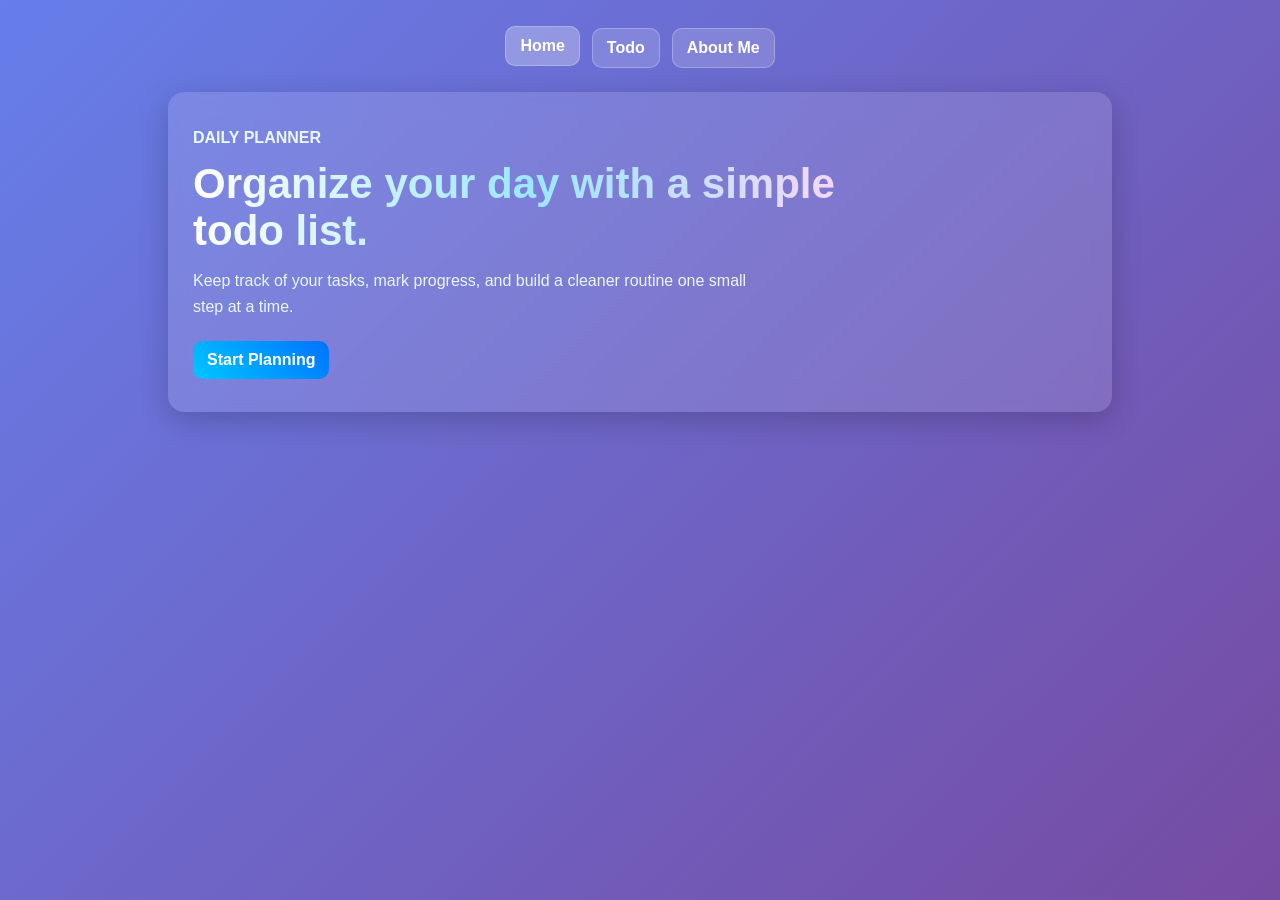
<file: index.html>
<!DOCTYPE html>
<html lang="en">
<head>
  <meta charset="UTF-8" />
  <meta name="viewport" content="width=device-width, initial-scale=1.0" />
  <title>Home | Todo App</title>
  <link rel="stylesheet" href="style.css" />
</head>
<body>
  <main class="app-shell">
    <nav class="site-nav">
      <a class="active" href="index.html">Home</a>
      <a href="todo.html">Todo</a>
      <a href="about.html">About Me</a>
    </nav>

    <section class="home-section">
      <p class="eyebrow">Daily Planner</p>
      <h1>Organize your day with a simple todo list.</h1>
      <p>
        Keep track of your tasks, mark progress, and build a cleaner routine one
        small step at a time.
      </p>
      <a class="primary-link" href="todo.html">Start Planning</a>
    </section>
  </main>
</body>
</html>
</file>
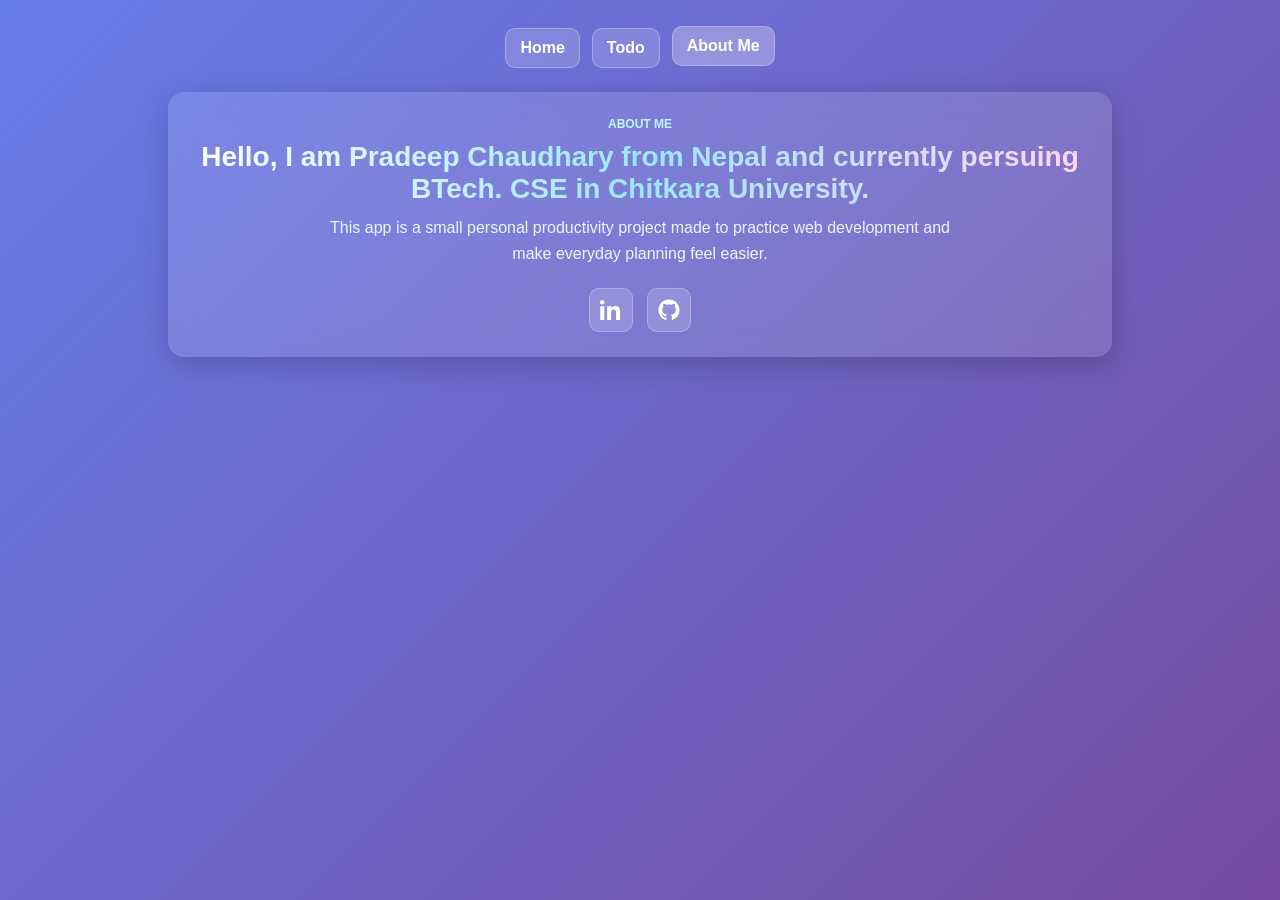
<file: about.html>
<!DOCTYPE html>
<html lang="en">
<head>
  <meta charset="UTF-8" />
  <meta name="viewport" content="width=device-width, initial-scale=1.0" />
  <title>About Me | Todo App</title>
  <link rel="stylesheet" href="style.css" />
</head>
<body>
  <main class="app-shell">
    <nav class="site-nav">
      <a href="index.html">Home</a>
      <a href="todo.html">Todo</a>
      <a class="active" href="about.html">About Me</a>
    </nav>

    <section class="about-section">
      <p class="eyebrow">About Me</p>
      <h1>Hello, I am Pradeep Chaudhary from Nepal and currently persuing BTech. CSE in Chitkara University.</h1>
      <p>
        This app is a small personal productivity project made to practice web
        development and make everyday planning feel easier.
      </p>
      <div class="social-links" aria-label="Social profile links">
        <a href="https://www.linkedin.com/in/pradeep-chaudhary-69693938a/" target="_blank" rel="noopener noreferrer" aria-label="LinkedIn profile" title="LinkedIn">
          <svg viewBox="0 0 24 24" aria-hidden="true">
            <path d="M4.98 3.5C4.98 4.88 3.86 6 2.5 6S0 4.88 0 3.5 1.12 1 2.5 1s2.48 1.12 2.48 2.5zM.28 8h4.43v15H.28V8zM8.11 8h4.25v2.05h.06c.59-1.12 2.04-2.3 4.2-2.3 4.49 0 5.32 2.96 5.32 6.8V23h-4.43v-7.49c0-1.79-.03-4.08-2.49-4.08-2.49 0-2.87 1.95-2.87 3.95V23H7.72V8h.39z" />
          </svg>
        </a>
        <a href="https://github.com/mrpradeepchy61-nepal" target="_blank" rel="noopener noreferrer" aria-label="GitHub profile" title="GitHub">
          <svg viewBox="0 0 24 24" aria-hidden="true">
            <path d="M12 .5C5.65.5.5 5.65.5 12c0 5.09 3.29 9.4 7.86 10.93.58.11.79-.25.79-.56v-2.18c-3.2.7-3.88-1.36-3.88-1.36-.52-1.34-1.28-1.7-1.28-1.7-1.05-.72.08-.7.08-.7 1.16.08 1.77 1.19 1.77 1.19 1.03 1.76 2.7 1.25 3.36.96.1-.75.4-1.25.73-1.54-2.55-.29-5.23-1.28-5.23-5.69 0-1.26.45-2.28 1.19-3.09-.12-.29-.52-1.46.11-3.04 0 0 .98-.31 3.18 1.18.93-.26 1.92-.39 2.9-.39.99 0 1.98.13 2.9.39 2.21-1.49 3.18-1.18 3.18-1.18.63 1.58.23 2.75.11 3.04.74.81 1.19 1.83 1.19 3.09 0 4.42-2.69 5.39-5.25 5.68.41.35.78 1.05.78 2.12v3.22c0 .31.21.67.8.56A11.51 11.51 0 0 0 23.5 12C23.5 5.65 18.35.5 12 .5z" />
          </svg>
        </a>
      </div>
    </section>
  </main>
</body>
</html>
</file>
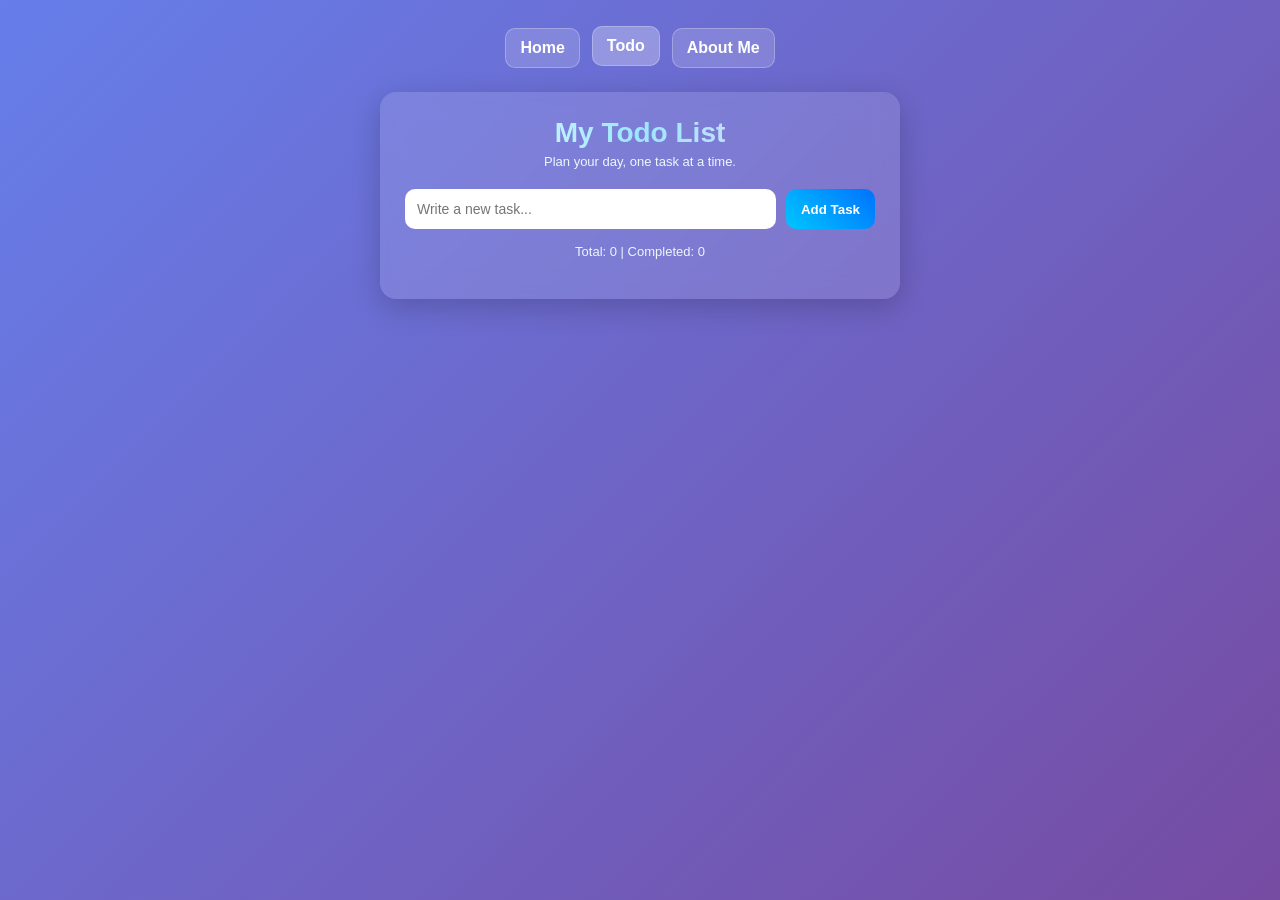
<file: todo.html>
<!DOCTYPE html>
<html lang="en">
<head>
  <meta charset="UTF-8" />
  <meta name="viewport" content="width=device-width, initial-scale=1.0" />
  <title>Todo | Todo App</title>
  <link rel="stylesheet" href="style.css" />
</head>
<body>
  <main class="app-shell">
    <nav class="site-nav">
      <a href="index.html">Home</a>
      <a class="active" href="todo.html">Todo</a>
      <a href="about.html">About Me</a>
    </nav>

    <section class="todo-container">
      <h1>My Todo List</h1>
      <p class="subtitle">Plan your day, one task at a time.</p>

      <div class="input-box">
        <input type="text" id="taskInput" placeholder="Write a new task..." />
        <button id="addBtn">Add Task</button>
      </div>

      <p class="task-stats">
        Total: <span id="totalTasks">0</span> |
        Completed: <span id="completedTasks">0</span>
      </p>

      <ul id="taskList"></ul>
    </section>
  </main>

  <script src="script.js"></script>
</body>
</html>
</file>
<file: style.css>
* {
  margin: 0;
  padding: 0;
  box-sizing: border-box;
  font-family: "Segoe UI", sans-serif;
}

html {
  scroll-behavior: smooth;
}

body {
  min-height: 100vh;
  color: white;
  background: linear-gradient(135deg, #667eea, #764ba2);
}

h1 {
  color: #ffffff;
  background: linear-gradient(90deg, #ffffff, #9be7ff, #ffd6f5);
  -webkit-background-clip: text;
  background-clip: text;
  -webkit-text-fill-color: transparent;
}

.app-shell {
  width: 100%;
  max-width: 980px;
  margin: 0 auto;
  padding: 28px 18px;
}

.site-nav {
  display: flex;
  justify-content: center;
  gap: 12px;
  margin-bottom: 24px;
}

.site-nav a,
.primary-link {
  color: white;
  text-decoration: none;
  font-weight: 700;
  background: rgba(255, 255, 255, 0.16);
  border: 1px solid rgba(255, 255, 255, 0.25);
  border-radius: 10px;
  padding: 10px 14px;
  transition: 0.3s;
}

.site-nav a:hover,
.site-nav a.active,
.primary-link:hover {
  background: rgba(255, 255, 255, 0.28);
  transform: translateY(-2px);
}

.home-section,
.todo-container,
.about-section {
  width: 100%;
  background: rgba(255, 255, 255, 0.12);
  backdrop-filter: blur(12px);
  padding: 25px;
  border-radius: 16px;
  box-shadow: 0 8px 30px rgba(0, 0, 0, 0.2);
}

.home-section {
  min-height: 320px;
  display: flex;
  flex-direction: column;
  justify-content: center;
  align-items: flex-start;
  margin-bottom: 24px;
}

.home-section h1 {
  max-width: 680px;
  font-size: 42px;
  line-height: 1.12;
  margin-bottom: 14px;
}

.home-section p {
  max-width: 560px;
  font-size: 16px;
  line-height: 1.6;
  color: #e9f8ff;
}

.eyebrow {
  text-transform: uppercase;
  font-size: 12px;
  font-weight: 800;
  letter-spacing: 0;
  color: #bff7ff;
  margin-bottom: 10px;
}

.primary-link {
  display: inline-block;
  margin-top: 22px;
  background: linear-gradient(45deg, #00c6ff, #0072ff);
  border: none;
}

.todo-container {
  max-width: 520px;
  margin: 0 auto 24px;
}

.todo-container h1,
.about-section h1 {
  text-align: center;
  margin-bottom: 5px;
  font-size: 28px;
}

.subtitle {
  text-align: center;
  font-size: 13px;
  color: #e9f8ff;
  margin-bottom: 20px;
}

.input-box {
  display: flex;
  gap: 10px;
  margin-bottom: 15px;
}

.input-box input {
  flex: 1;
  padding: 12px;
  border-radius: 10px;
  border: none;
  outline: none;
  font-size: 14px;
}

.input-box button {
  padding: 12px 15px;
  border: none;
  border-radius: 10px;
  background: linear-gradient(45deg, #00c6ff, #0072ff);
  color: white;
  font-weight: bold;
  cursor: pointer;
  transition: 0.3s;
}

.input-box button:hover {
  transform: scale(1.05);
}

.task-stats {
  text-align: center;
  font-size: 13px;
  margin-bottom: 15px;
  color: #e9f8ff;
}

#taskList {
  list-style: none;
}

#taskList li {
  background: rgba(255, 255, 255, 0.2);
  padding: 10px 12px;
  margin-bottom: 10px;
  border-radius: 10px;
  display: flex;
  justify-content: space-between;
  align-items: center;
  transition: 0.3s;
}

#taskList li:hover {
  transform: translateY(-3px);
}

#taskList li span {
  flex: 1;
  font-size: 14px;
}

.completed {
  text-decoration: line-through;
  opacity: 0.6;
}

.buttons {
  display: flex;
  gap: 6px;
}

.done-btn {
  background: #00ff9d;
  color: black;
}

.delete-btn {
  background: #ff4d4d;
  color: white;
}

.done-btn,
.delete-btn {
  border: none;
  padding: 5px 9px;
  border-radius: 6px;
  cursor: pointer;
  font-size: 12px;
  transition: 0.3s;
}

.done-btn:hover,
.delete-btn:hover {
  transform: scale(1.1);
}

.about-section {
  text-align: center;
}

.about-section p:not(.eyebrow) {
  max-width: 620px;
  margin: 10px auto 0;
  line-height: 1.6;
  color: #e9f8ff;
}

.social-links {
  display: flex;
  justify-content: center;
  gap: 14px;
  margin-top: 22px;
}

.social-links a {
  width: 44px;
  height: 44px;
  display: inline-flex;
  align-items: center;
  justify-content: center;
  color: white;
  background: rgba(255, 255, 255, 0.16);
  border: 1px solid rgba(255, 255, 255, 0.25);
  border-radius: 10px;
  transition: 0.3s;
}

.social-links a:hover {
  background: linear-gradient(45deg, #00c6ff, #0072ff);
  transform: translateY(-3px);
}

.social-links svg {
  width: 22px;
  height: 22px;
  fill: currentColor;
}

@media (max-width: 600px) {
  .site-nav {
    flex-wrap: wrap;
  }

  .home-section h1 {
    font-size: 32px;
  }

  .input-box {
    flex-direction: column;
  }

  #taskList li {
    align-items: flex-start;
    flex-direction: column;
    gap: 10px;
  }
}
</file>
